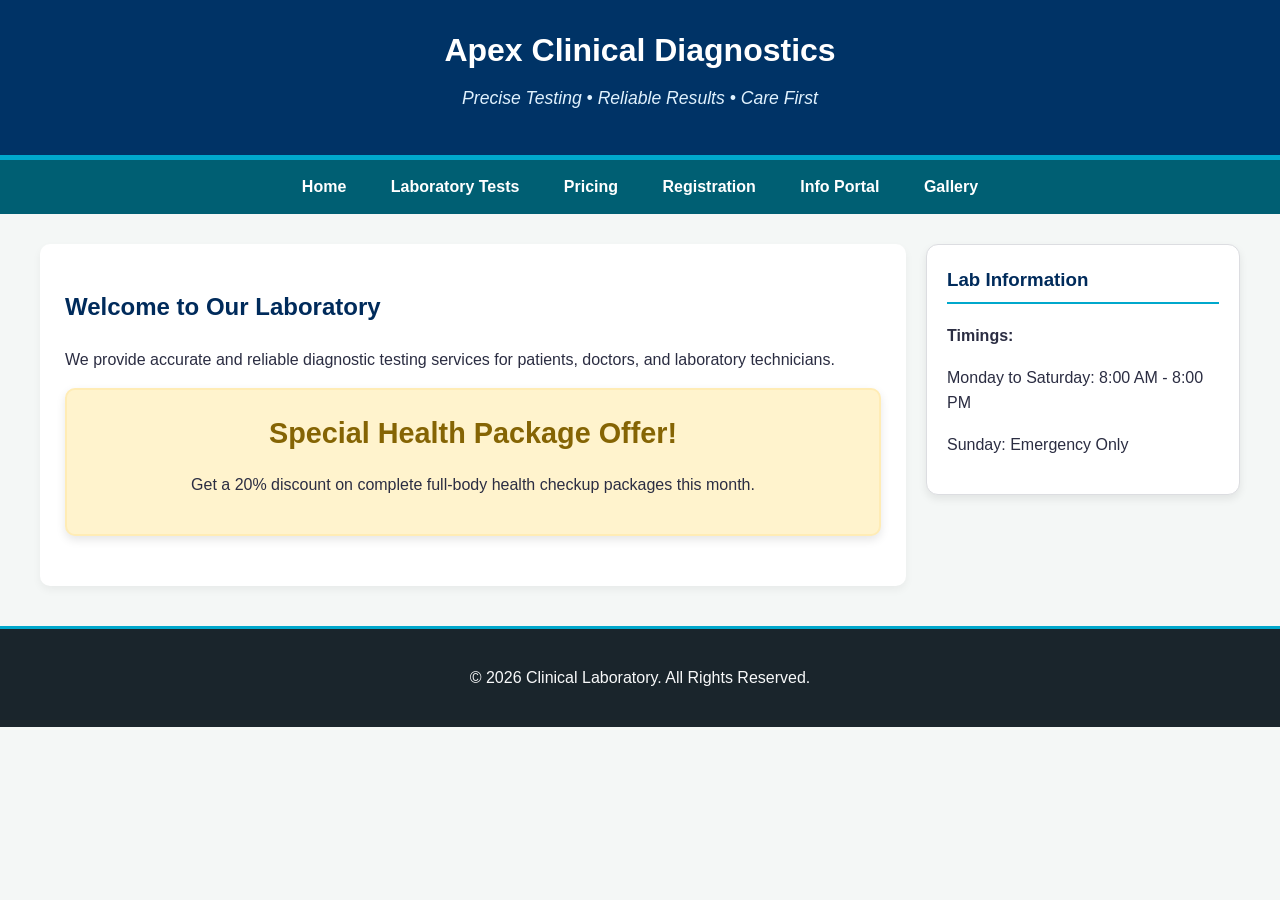
<file: index.html>
<!DOCTYPE html>
<html lang="en">
<head>
    <meta charset="UTF-8">
    <meta name="viewport" content="width=device-width, initial-scale=1.0">
    <title>Clinical Laboratory Management System</title>
    
    <!-- External Layout and Theme Stylesheets (Tasks 3, 9 & 10) -->
    <link rel="stylesheet" href="layout.css">
    <link rel="stylesheet" href="style.css">

    <!-- Consolidated Internal Stylesheet -->
    <style>
        body {
            font-family: 'Segoe UI', Tahoma, Geneva, Verdana, sans-serif;
            line-height: 1.6;
            margin: 0;
            padding: 0;
            background-color: #f4f7f6;
        }

        /* Task 2: Navigation Bar Styling */
        nav ul {
            list-style-type: none;
            margin: 0;
            padding: 0;
            background-color: #005f73;
            text-align: center;
        }

        nav li {
            display: inline-block;
        }

        nav li a {
            display: inline-block;
            color: #ffffff;
            padding: 14px 20px;
            text-decoration: none;
            font-weight: bold;
            font-family: Arial, sans-serif;
            transition: background-color 0.3s ease, color 0.3s ease;
        }

        nav li a:hover {
            background-color: #0a9396;
            color: #e9d8a6;
            text-decoration: underline;
        }

        /* Task 9 Layout & Task 4 Sidebar Styling */
        .main-wrapper {
            display: flex;
            max-width: 1200px;
            margin: 30px auto;
            gap: 20px;
            padding: 0 15px;
        }

        .content-area {
            flex: 3;
            background-color: #ffffff;
            padding: 25px;
            border-radius: 10px;
            box-shadow: 0 4px 8px rgba(0, 0, 0, 0.05);
        }

        .sidebar {
            flex: 1;
            min-width: 250px;
            background-color: #ffffff;
            border: 1px solid #dcdde1;
            border-radius: 12px;
            box-shadow: 0 4px 8px rgba(0, 0, 0, 0.08);
            padding: 20px;
            height: fit-content;
        }

        .sidebar h3 {
            margin-top: 0;
            border-bottom: 2px solid #00a8cc;
            padding-bottom: 8px;
            color: #002b5b;
        }

        footer {
            background-color: #1a252c;
            color: #f8f9fa;
            text-align: center;
            padding: 20px 10px;
            margin-top: 40px;
            border-top: 3px solid #00a8cc;
        }

        @media (max-width: 768px) {
            .main-wrapper {
                flex-direction: column;
            }
        }
    </style>
</head>
<body>

    <!-- Task 1: Inline CSS Header -->
    <header style="background-color: #003366; color: #ffffff; padding: 25px; border-bottom: 5px solid #00a8cc; text-align: center;">
        <h1 style="color: #ffffff; margin: 0; font-family: Arial, sans-serif;">Apex Clinical Diagnostics</h1>
        <p style="color: #e0f2fe; font-style: italic; margin-top: 8px; font-size: 1.1rem; text-align: center;">Precise Testing • Reliable Results • Care First</p>
    </header>

    <!-- Task 2: Formatted Navigation List -->
    <nav>
        <ul>
            <li><a href="index.html">Home</a></li>
            <li><a href="laboratory-tests.html">Laboratory Tests</a></li>
            <li><a href="test-price-table.html">Pricing</a></li>
            <li><a href="patient-registration.html">Registration</a></li>
            <li><a href="health-information.html">Info Portal</a></li>
            <li><a href="gallery.html">Gallery</a></li>
        </ul>
    </nav>

    <!-- Task 9: Flexbox Structural Layout -->
    <div class="main-wrapper">
        <article class="content-area">
            <h2>Welcome to Our Laboratory</h2>
            <p>We provide accurate and reliable diagnostic testing services for patients, doctors, and laboratory technicians.</p>
            
            <!-- Task 10 Highlight Box -->
            <div class="offer-box">
                <h2>Special Health Package Offer!</h2>
                <p>Get a 20% discount on complete full-body health checkup packages this month.</p>
            </div>
        </article>

        <!-- Task 4: Styled Sidebar Card -->
        <aside class="sidebar">
            <h3>Lab Information</h3>
            <p><strong>Timings:</strong></p>
            <p>Monday to Saturday: 8:00 AM - 8:00 PM</p>
            <p>Sunday: Emergency Only</p>
        </aside>
    </div>

    <footer>
        <p>&copy; 2026 Clinical Laboratory. All Rights Reserved.</p>
    </footer>

</body>
</html>
</file>
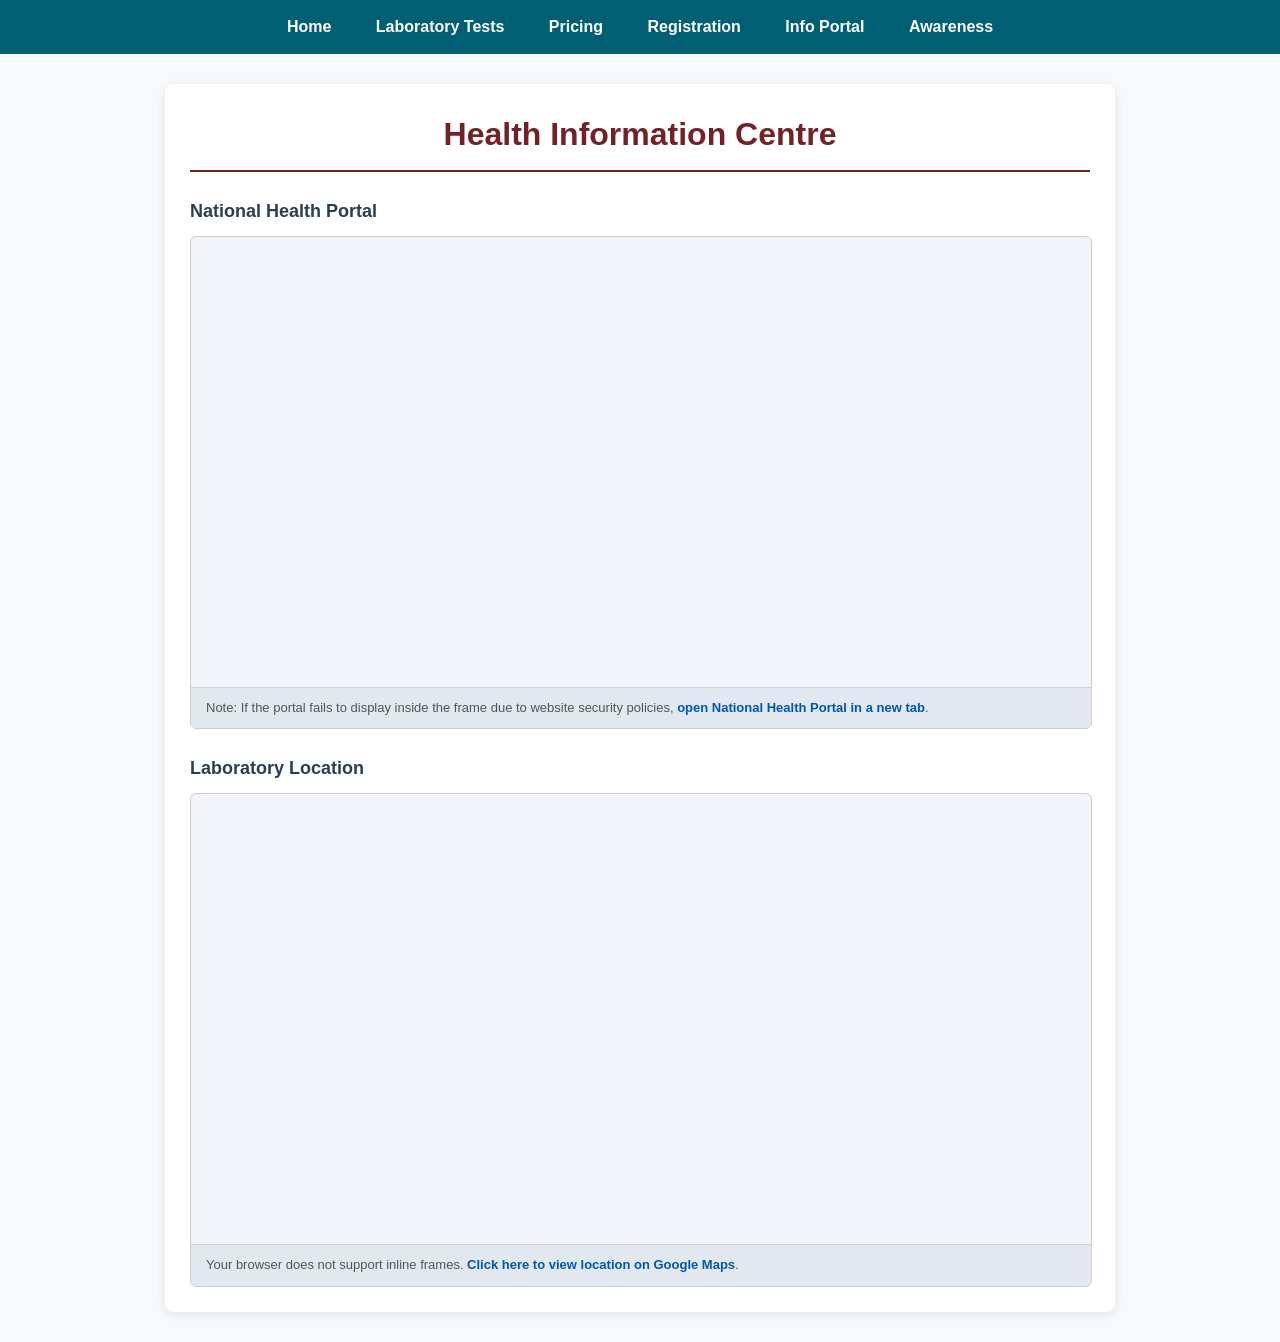
<file: health-information.html>
<!DOCTYPE html>
<html lang="en">
<head>
    <meta charset="UTF-8">
    <meta name="viewport" content="width=device-width, initial-scale=1.0">
    <title>Task 8: Health Information Centre</title>
    
    <!-- External Theme File (Task 3) -->
    <link rel="stylesheet" href="style.css">

    <!-- Consolidated Internal Stylesheet -->
    <style>
        body {
            font-family: Arial, sans-serif;
            background-color: #f8f9fa;
            margin: 0;
            padding: 0;
            color: #333;
        }

        /* Task 2: Navigation Bar Styling */
        nav ul {
            list-style-type: none;
            margin: 0;
            padding: 0;
            background-color: #005f73;
            text-align: center;
        }

        nav li {
            display: inline-block;
        }

        nav li a {
            display: inline-block;
            color: #ffffff;
            padding: 14px 20px;
            text-decoration: none;
            font-weight: bold;
            font-family: Arial, sans-serif;
            transition: background-color 0.3s ease, color 0.3s ease;
        }

        nav li a:hover {
            background-color: #0a9396;
            color: #e9d8a6;
            text-decoration: underline;
        }

        /* Page Layout & Frames */
        .container {
            max-width: 900px;
            margin: 30px auto;
            background-color: #ffffff;
            padding: 25px;
            border-radius: 8px;
            box-shadow: 0 2px 10px rgba(0, 0, 0, 0.1);
        }

        h1 {
            color: #722227;
            text-align: center;
            margin-top: 0;
            margin-bottom: 25px;
            border-bottom: 2px solid #722227;
            padding-bottom: 10px;
        }

        .section-title {
            font-size: 18px;
            color: #2c3e50;
            margin-top: 25px;
            margin-bottom: 10px;
        }

        .iframe-container {
            width: 100%;
            border-radius: 6px;
            overflow: hidden;
            border: 1px solid #cccccc;
            background-color: #f1f5f9;
        }

        iframe {
            width: 100%;
            height: 450px;
            border: none;
            display: block;
        }

        .fallback-note {
            padding: 10px 15px;
            font-size: 13px;
            color: #555555;
            background-color: #e2e8f0;
            border-top: 1px solid #cbd5e1;
        }

        .fallback-note a {
            color: #0056b3;
            text-decoration: none;
            font-weight: bold;
        }

        .fallback-note a:hover {
            text-decoration: underline;
        }
    </style>
</head>
<body>

    <!-- Task 2: Navigation Links Structure -->
    <nav>
        <ul>
            <li><a href="index.html">Home</a></li>
            <li><a href="laboratory-tests.html">Laboratory Tests</a></li>
            <li><a href="test-price-table.html">Pricing</a></li>
            <li><a href="patient-registration.html">Registration</a></li>
            <li><a href="health-information.html">Info Portal</a></li>
            <li><a href="media.html">Awareness</a></li>
        </ul>
    </nav>

    <div class="container">
        <!-- Main Section Header -->
        <h1>Health Information Centre</h1>

        <h2 class="section-title">National Health Portal</h2>
        <div class="iframe-container">
            <iframe src="https://en.wikipedia.org/wiki/Health" title="Health Information Page" loading="lazy"></iframe>
            <div class="fallback-note">
                Note: If the portal fails to display inside the frame due to website security policies, <a href="https://www.nhp.gov.in" target="_blank" rel="noopener noreferrer">open National Health Portal in a new tab</a>.
            </div>
        </div>

        <h2 class="section-title">Laboratory Location</h2>
        <div class="iframe-container">
            <iframe 
                src="https://www.google.com/maps/embed?pb=!1m18!1m12!1m3!1d3770.7937409247657!2d72.89736447596009!3d19.07282895207212!2m3!1f0!0!0!3f0!3m2!1i1024!2i768!4f13.1!3m3!1m2!1s0x3be7c627a20bcaa9%3A0xb2fd3bc0941091e3!2sK.%20J.%20Somaiya%20College%20of%20Engineering!5e0!3m2!1sen!2sin!4v1710000000000!5m2!1sen!2sin" 
                title="Google Maps Location of Laboratory" 
                allowfullscreen="" 
                loading="lazy" 
                referrerpolicy="no-referrer-when-downgrade">
            </iframe>
            <div class="fallback-note">
                Your browser does not support inline frames. <a href="https://maps.google.com" target="_blank">Click here to view location on Google Maps</a>.
            </div>
        </div>
    </div>

</body>
</html>
</file>
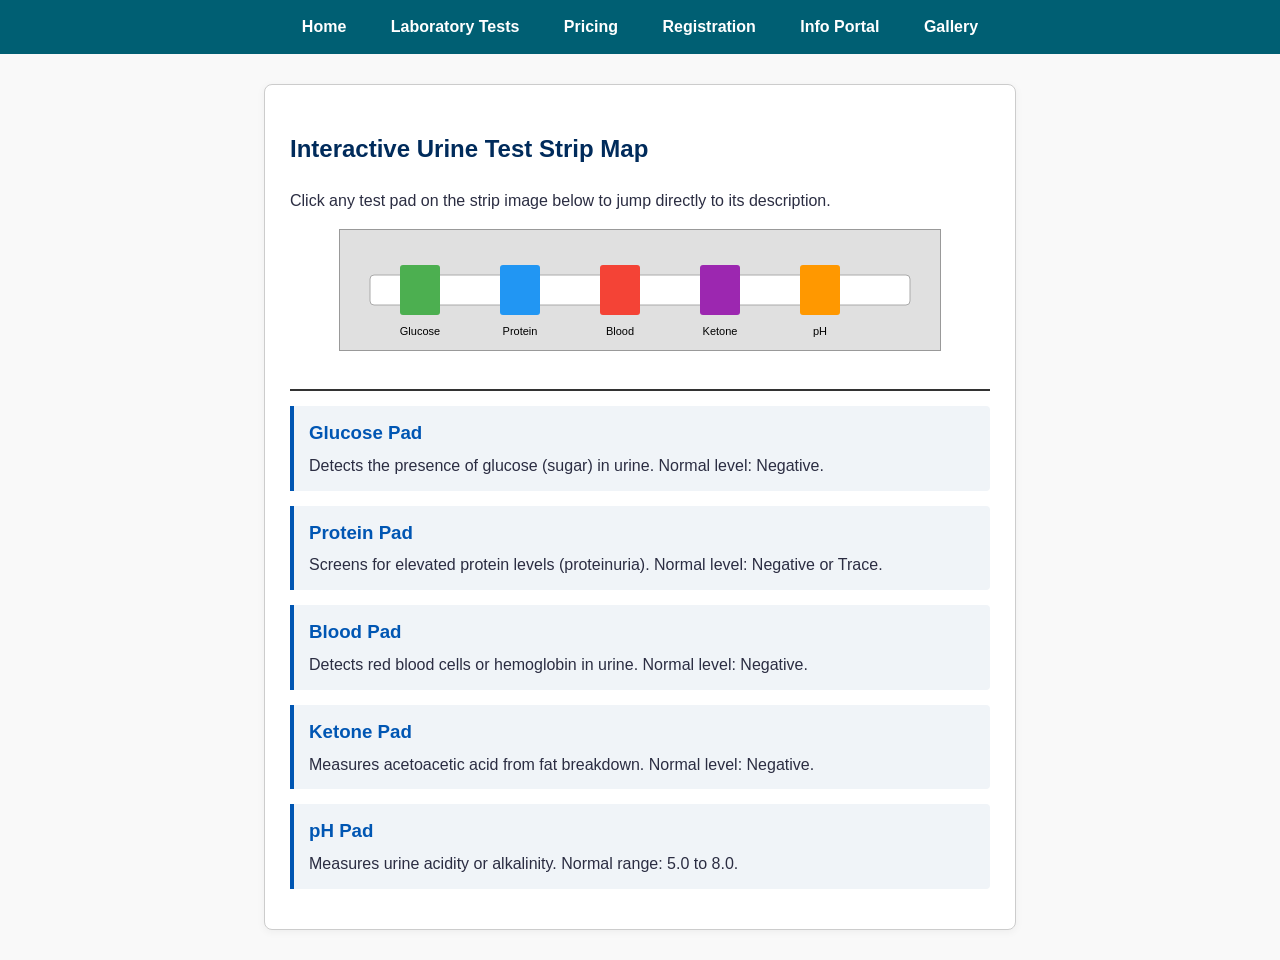
<file: lab-map.html>
<!DOCTYPE html>
<html lang="en">
<head>
    <meta charset="UTF-8">
    <meta name="viewport" content="width=device-width, initial-scale=1.0">
    <title>Task 5: Interactive Image Map</title>
    
    <!-- External Theme Stylesheet (Task 3) -->
    <link rel="stylesheet" href="style.css">

    <!-- Consolidated Internal Stylesheet -->
    <style>
        body {
            font-family: Arial, sans-serif;
            margin: 0;
            padding: 0;
            background-color: #f9f9f9;
        }

        /* Task 2: Navigation Bar Styling */
        nav ul {
            list-style-type: none;
            margin: 0;
            padding: 0;
            background-color: #005f73;
            text-align: center;
        }

        nav li {
            display: inline-block;
        }

        nav li a {
            display: inline-block;
            color: #ffffff;
            padding: 14px 20px;
            text-decoration: none;
            font-weight: bold;
            font-family: Arial, sans-serif;
            transition: background-color 0.3s ease, color 0.3s ease;
        }

        nav li a:hover {
            background-color: #0a9396;
            color: #e9d8a6;
            text-decoration: underline;
        }

        /* Container and Content Styling */
        .container {
            max-width: 700px;
            margin: 30px auto;
            background: #ffffff;
            padding: 25px;
            border: 1px solid #ccc;
            border-radius: 8px;
            box-shadow: 0 2px 8px rgba(0,0,0,0.05);
        }

        .map-wrapper {
            text-align: center;
            margin-bottom: 20px;
        }

        img {
            border: 1px solid #999;
            max-width: 100%;
            height: auto;
        }

        .info-section {
            margin-top: 30px;
            border-top: 2px solid #333;
            padding-top: 15px;
        }

        .info-card {
            background: #f0f4f8;
            border-left: 4px solid #0056b3;
            padding: 12px 15px;
            margin-bottom: 15px;
            border-radius: 0 4px 4px 0;
        }

        .info-card h3 {
            margin: 0 0 5px 0;
            color: #0056b3;
        }

        .info-card p {
            margin: 0;
        }
    </style>
</head>
<body>

    <!-- Task 2 Navigation Links Structure -->
    <nav>
        <ul>
            <li><a href="index.html">Home</a></li>
            <li><a href="laboratory-tests.html">Laboratory Tests</a></li>
            <li><a href="test-price-table.html">Pricing</a></li>
            <li><a href="patient-registration.html">Registration</a></li>
            <li><a href="health-information.html">Info Portal</a></li>
            <li><a href="gallery.html">Gallery</a></li>
        </ul>
    </nav>

    <div class="container">
        <h2>Interactive Urine Test Strip Map</h2>
        <p>Click any test pad on the strip image below to jump directly to its description.</p>

        <div class="map-wrapper">
            <img src="data:image/svg+xml;utf8,<svg xmlns='http://www.w3.org/2000/svg' width='600' height='120' viewBox='0 0 600 120'><rect width='600' height='120' fill='%23e0e0e0'/><rect x='30' y='45' width='540' height='30' rx='4' fill='%23ffffff' stroke='%23aaaaaa'/><rect x='60' y='35' width='40' height='50' rx='3' fill='%234caf50'/><text x='80' y='105' font-family='Arial' font-size='11' text-anchor='middle'>Glucose</text><rect x='160' y='35' width='40' height='50' rx='3' fill='%232196f3'/><text x='180' y='105' font-family='Arial' font-size='11' text-anchor='middle'>Protein</text><rect x='260' y='35' width='40' height='50' rx='3' fill='%23f44336'/><text x='280' y='105' font-family='Arial' font-size='11' text-anchor='middle'>Blood</text><rect x='360' y='35' width='40' height='50' rx='3' fill='%239c27b0'/><text x='380' y='105' font-family='Arial' font-size='11' text-anchor='middle'>Ketone</text><rect x='460' y='35' width='40' height='50' rx='3' fill='%23ff9800'/><text x='480' y='105' font-family='Arial' font-size='11' text-anchor='middle'>pH</text></svg>" 
                 alt="Urine Test Strip" 
                 usemap="#test-strip-map" 
                 width="600" 
                 height="120">
        </div>

        <map name="test-strip-map">
            <area shape="rect" coords="60,35,100,85" href="#glucose" alt="Glucose Pad" title="Glucose Pad">
            <area shape="rect" coords="160,35,200,85" href="#protein" alt="Protein Pad" title="Protein Pad">
            <area shape="rect" coords="260,35,300,85" href="#blood" alt="Blood Pad" title="Blood Pad">
            <area shape="rect" coords="360,35,400,85" href="#ketone" alt="Ketone Pad" title="Ketone Pad">
            <area shape="rect" coords="460,35,500,85" href="#ph" alt="pH Pad" title="pH Pad">
        </map>

        <div class="info-section">
            <div class="info-card" id="glucose">
                <h3>Glucose Pad</h3>
                <p>Detects the presence of glucose (sugar) in urine. Normal level: Negative.</p>
            </div>

            <div class="info-card" id="protein">
                <h3>Protein Pad</h3>
                <p>Screens for elevated protein levels (proteinuria). Normal level: Negative or Trace.</p>
            </div>

            <div class="info-card" id="blood">
                <h3>Blood Pad</h3>
                <p>Detects red blood cells or hemoglobin in urine. Normal level: Negative.</p>
            </div>

            <div class="info-card" id="ketone">
                <h3>Ketone Pad</h3>
                <p>Measures acetoacetic acid from fat breakdown. Normal level: Negative.</p>
            </div>

            <div class="info-card" id="ph">
                <h3>pH Pad</h3>
                <p>Measures urine acidity or alkalinity. Normal range: 5.0 to 8.0.</p>
            </div>
        </div>
    </div>

</body>
</html>
</file>
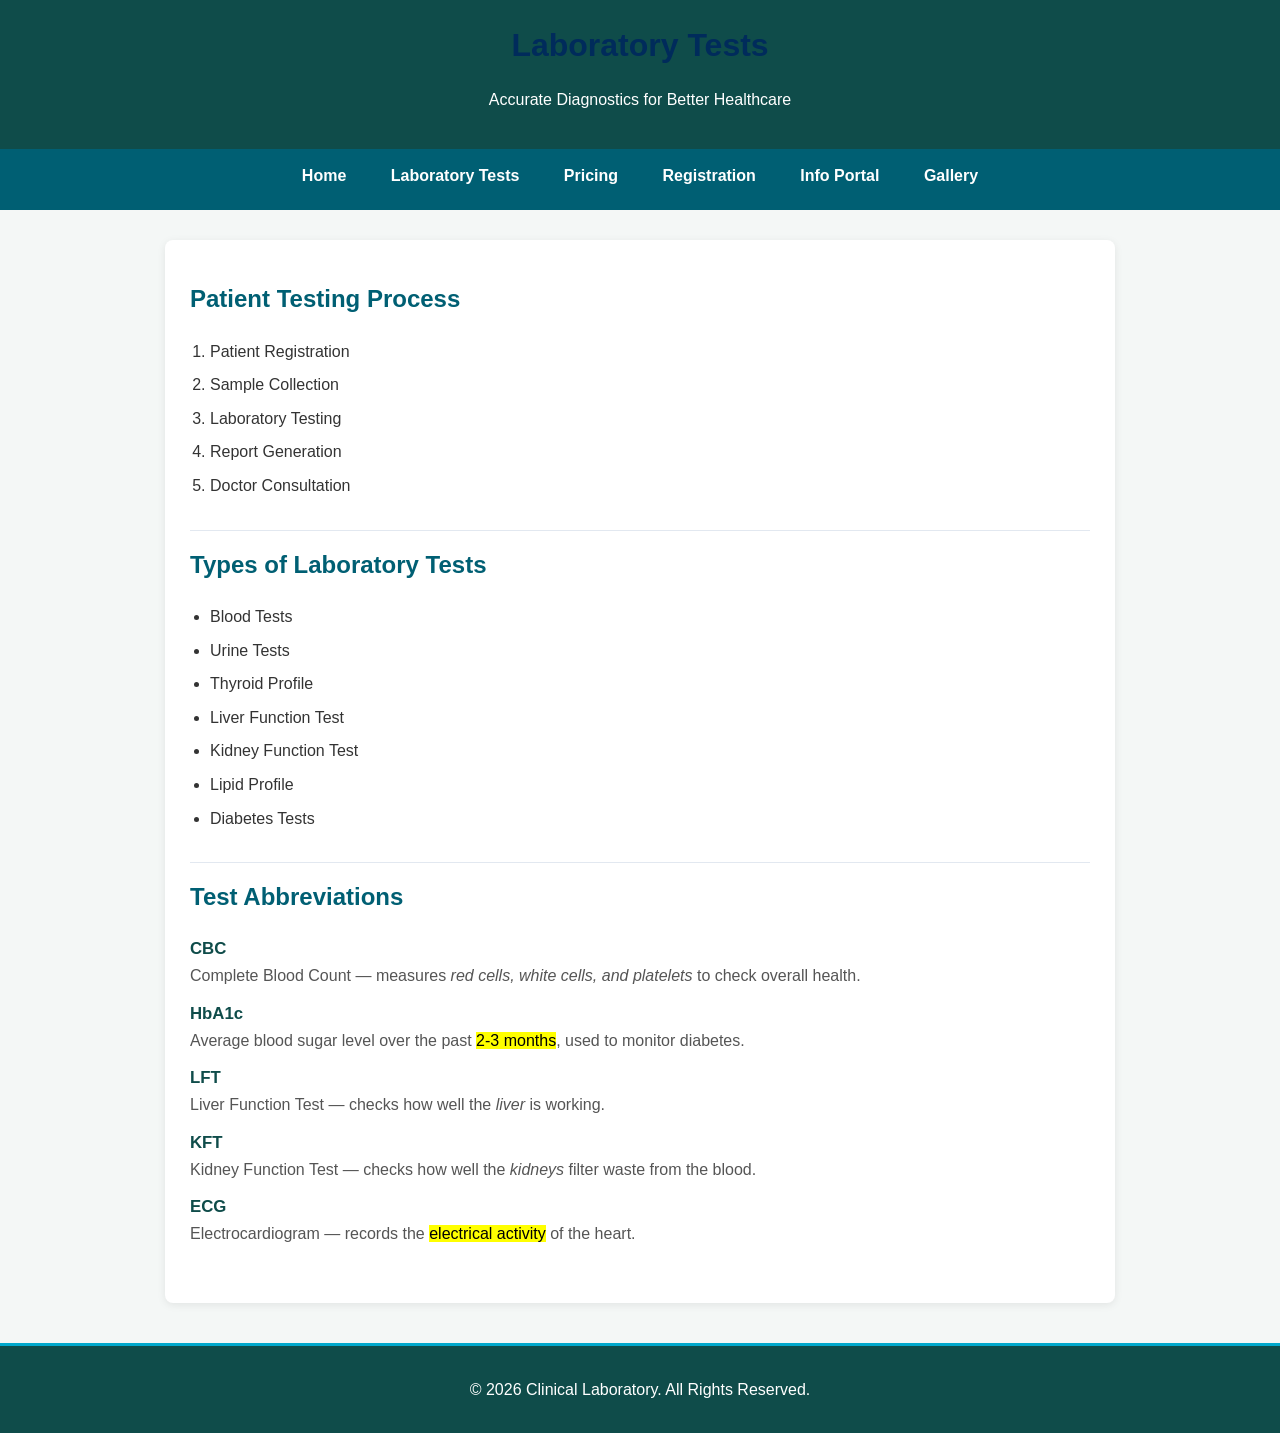
<file: laboratory-tests.html>
<!DOCTYPE html>
<html lang="en">
<head>
    <meta charset="UTF-8">
    <meta name="viewport" content="width=device-width, initial-scale=1.0">
    <title>Laboratory Tests</title>
    
    <!-- External Stylesheets (Tasks 3 & 4) -->
    <link rel="stylesheet" href="card.css">
    <link rel="stylesheet" href="style.css">

    <!-- Consolidated Internal Stylesheet -->
    <style>
        body {
            font-family: Arial, sans-serif;
            line-height: 1.6;
            margin: 0;
            padding: 0;
            background-color: #f4f7f6;
            color: #333333;
        }

        header {
            background-color: #0f4c4a;
            color: white;
            padding: 20px;
            text-align: center;
        }

        header h1 {
            margin: 0;
        }

        /* Task 2: Navigation Bar Styling */
        nav ul {
            list-style-type: none;
            margin: 0;
            padding: 0;
            background-color: #005f73;
            text-align: center;
        }

        nav li {
            display: inline-block;
        }

        nav li a {
            display: inline-block;
            color: #ffffff;
            padding: 14px 20px;
            text-decoration: none;
            font-weight: bold;
            font-family: Arial, sans-serif;
            transition: background-color 0.3s ease, color 0.3s ease;
        }

        nav li a:hover {
            background-color: #0a9396;
            color: #e9d8a6;
            text-decoration: underline;
        }

        .container {
            max-width: 900px;
            margin: 30px auto;
            background-color: #ffffff;
            padding: 25px;
            border-radius: 8px;
            box-shadow: 0 2px 8px rgba(0,0,0,0.08);
        }

        section {
            padding: 15px 0;
            border-bottom: 1px solid #e2e8f0;
        }

        section:last-of-type {
            border-bottom: none;
        }

        h2 {
            color: #005f73;
            margin-top: 0;
        }

        ol, ul {
            padding-left: 20px;
        }

        li {
            margin-bottom: 8px;
        }

        dt {
            font-weight: bold;
            color: #0f4c4a;
            margin-top: 12px;
            font-size: 1.05rem;
        }

        dd {
            margin-left: 0;
            margin-bottom: 12px;
            color: #555555;
        }

        footer {
            background-color: #0f4c4a;
            color: white;
            text-align: center;
            padding: 15px;
            margin-top: 40px;
        }
    </style>
</head>
<body>

<header>
    <h1>Laboratory Tests</h1>
    <p>Accurate Diagnostics for Better Healthcare</p>
</header>

<!-- Task 2: Navigation Links Structure -->
<nav>
    <ul>
        <li><a href="index.html">Home</a></li>
        <li><a href="laboratory-tests.html">Laboratory Tests</a></li>
        <li><a href="test-price-table.html">Pricing</a></li>
        <li><a href="patient-registration.html">Registration</a></li>
        <li><a href="health-information.html">Info Portal</a></li>
        <li><a href="gallery.html">Gallery</a></li>
    </ul>
</nav>

<div class="container">
    <section>
        <h2>Patient Testing Process</h2>
        <ol>
            <li>Patient Registration</li>
            <li>Sample Collection</li>
            <li>Laboratory Testing</li>
            <li>Report Generation</li>
            <li>Doctor Consultation</li>
        </ol>
    </section>

    <section>
        <h2>Types of Laboratory Tests</h2>
        <ul>
            <li>Blood Tests</li>
            <li>Urine Tests</li>
            <li>Thyroid Profile</li>
            <li>Liver Function Test</li>
            <li>Kidney Function Test</li>
            <li>Lipid Profile</li>
            <li>Diabetes Tests</li>
        </ul>
    </section>

    <section>
        <h2>Test Abbreviations</h2>
        <dl>
            <dt>CBC</dt>
            <dd>Complete Blood Count &mdash; measures <i>red cells, white cells, and platelets</i> to check overall health.</dd>

            <dt>HbA1c</dt>
            <dd>Average blood sugar level over the past <mark>2-3 months</mark>, used to monitor diabetes.</dd>

            <dt>LFT</dt>
            <dd>Liver Function Test &mdash; checks how well the <i>liver</i> is working.</dd>

            <dt>KFT</dt>
            <dd>Kidney Function Test &mdash; checks how well the <i>kidneys</i> filter waste from the blood.</dd>

            <dt>ECG</dt>
            <dd>Electrocardiogram &mdash; records the <mark>electrical activity</mark> of the heart.</dd>
        </dl>
    </section>
</div>

<footer>
    <p>&copy; 2026 Clinical Laboratory. All Rights Reserved.</p>
</footer>

</body>
</html>
</file>
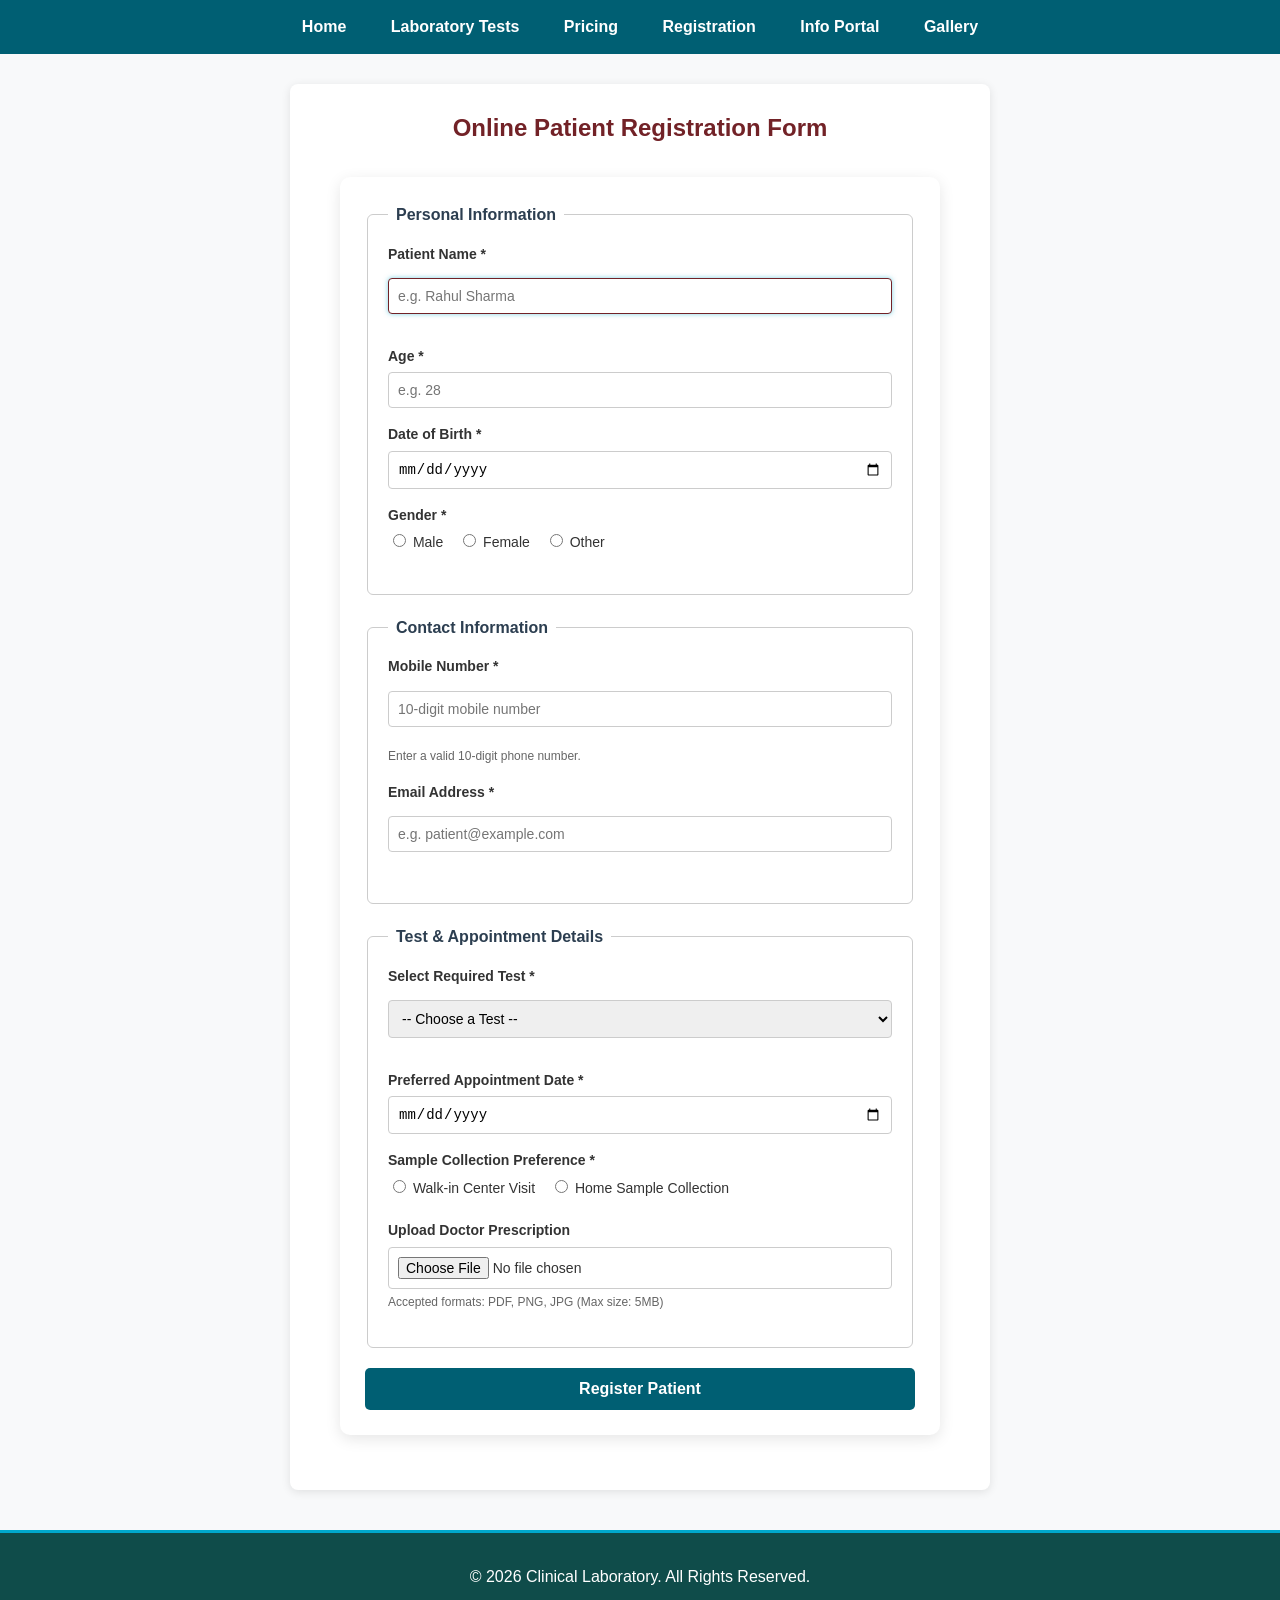
<file: patient-registration.html>
<!DOCTYPE html>
<html lang="en">
<head>
    <meta charset="UTF-8">
    <meta name="viewport" content="width=device-width, initial-scale=1.0">
    <title>Task 7: Online Patient Registration Form</title>
    
    <!-- External Theme Stylesheets -->
    <link rel="stylesheet" href="form.css">
    <link rel="stylesheet" href="style.css">

    <!-- Consolidated Internal Stylesheet -->
    <style>
        body {
            font-family: Arial, sans-serif;
            background-color: #f8f9fa;
            margin: 0;
            padding: 0;
            color: #333;
        }

        /* Task 2: Navigation Bar Styling */
        nav ul {
            list-style-type: none;
            margin: 0;
            padding: 0;
            background-color: #005f73;
            text-align: center;
        }

        nav li {
            display: inline-block;
        }

        nav li a {
            display: inline-block;
            color: #ffffff;
            padding: 14px 20px;
            text-decoration: none;
            font-weight: bold;
            font-family: Arial, sans-serif;
            transition: background-color 0.3s ease, color 0.3s ease;
        }

        nav li a:hover {
            background-color: #0a9396;
            color: #e9d8a6;
            text-decoration: underline;
        }

        /* Form Container & Element Styling */
        .form-container {
            max-width: 650px;
            margin: 30px auto;
            background-color: #ffffff;
            padding: 25px;
            border-radius: 8px;
            box-shadow: 0 2px 10px rgba(0, 0, 0, 0.1);
        }

        h2 {
            text-align: center;
            color: #722227;
            margin-top: 0;
            margin-bottom: 20px;
        }

        fieldset {
            border: 1px solid #cccccc;
            border-radius: 6px;
            padding: 15px 20px 20px 20px;
            margin-bottom: 20px;
        }

        legend {
            font-weight: bold;
            color: #2c3e50;
            padding: 0 8px;
        }

        .form-group {
            margin-bottom: 15px;
        }

        label {
            display: block;
            font-weight: bold;
            margin-bottom: 5px;
            font-size: 14px;
        }

        input[type="text"],
        input[type="number"],
        input[type="tel"],
        input[type="email"],
        input[type="date"],
        select,
        input[type="file"] {
            width: 100%;
            padding: 9px;
            border: 1px solid #cccccc;
            border-radius: 4px;
            box-sizing: border-box;
            font-size: 14px;
        }

        input:focus, select:focus {
            border-color: #722227;
            outline: none;
        }

        .radio-group, .checkbox-group {
            display: flex;
            gap: 15px;
            margin-top: 5px;
        }

        .radio-group label, .checkbox-group label {
            font-weight: normal;
            cursor: pointer;
        }

        .hint {
            font-size: 12px;
            color: #666666;
            margin-top: 4px;
            display: block;
        }

        .btn-submit {
            background-color: #722227;
            color: #ffffff;
            border: none;
            padding: 12px 20px;
            font-size: 16px;
            font-weight: bold;
            border-radius: 4px;
            cursor: pointer;
            width: 100%;
            transition: background-color 0.3s ease;
        }

        .btn-submit:hover {
            background-color: #581a1e;
        }

        footer {
            background-color: #0f4c4a;
            color: white;
            text-align: center;
            padding: 15px;
            margin-top: 40px;
        }
    </style>
</head>
<body>

    <!-- Navigation Bar -->
    <nav>
        <ul>
            <li><a href="index.html">Home</a></li>
            <li><a href="laboratory-tests.html">Laboratory Tests</a></li>
            <li><a href="test-price-table.html">Pricing</a></li>
            <li><a href="patient-registration.html">Registration</a></li>
            <li><a href="health-information.html">Info Portal</a></li>
            <li><a href="gallery.html">Gallery</a></li>
        </ul>
    </nav>

    <div class="form-container">
        <h2>Online Patient Registration Form</h2>

        <form action="#" method="post" enctype="multipart/form-data">

            <fieldset>
                <legend>Personal Information</legend>

                <div class="form-group">
                    <label for="patientName">Patient Name *</label>
                    <input type="text" id="patientName" name="patientName" placeholder="e.g. Rahul Sharma" required autofocus>
                </div>

                <div class="form-group">
                    <label for="age">Age *</label>
                    <input type="number" id="age" name="age" min="1" max="120" placeholder="e.g. 28" required>
                </div>

                <div class="form-group">
                    <label for="dob">Date of Birth *</label>
                    <input type="date" id="dob" name="dob" required>
                </div>

                <div class="form-group">
                    <label>Gender *</label>
                    <div class="radio-group">
                        <label><input type="radio" name="gender" value="male" required> Male</label>
                        <label><input type="radio" name="gender" value="female"> Female</label>
                        <label><input type="radio" name="gender" value="other"> Other</label>
                    </div>
                </div>
            </fieldset>

            <fieldset>
                <legend>Contact Information</legend>

                <div class="form-group">
                    <label for="mobile">Mobile Number *</label>
                    <input type="tel" id="mobile" name="mobile" placeholder="10-digit mobile number" pattern="[0-9]{10}" required>
                    <span class="hint">Enter a valid 10-digit phone number.</span>
                </div>

                <div class="form-group">
                    <label for="email">Email Address *</label>
                    <input type="email" id="email" name="email" placeholder="e.g. patient@example.com" required>
                </div>
            </fieldset>

            <fieldset>
                <legend>Test & Appointment Details</legend>

                <div class="form-group">
                    <label for="testSelection">Select Required Test *</label>
                    <select id="testSelection" name="testSelection" required>
                        <option value="">-- Choose a Test --</option>
                        <option value="CBC">Complete Blood Count (CBC)</option>
                        <option value="ESR">Erythrocyte Sedimentation Rate (ESR)</option>
                        <option value="FBS">Fasting Blood Sugar (FBS)</option>
                        <option value="Lipid">Lipid Profile Test</option>
                        <option value="UrineRoutine">Routine Urine Analysis</option>
                        <option value="UrineCulture">Urine Culture & Sensitivity</option>
                    </select>
                </div>

                <div class="form-group">
                    <label for="appointmentDate">Preferred Appointment Date *</label>
                    <input type="date" id="appointmentDate" name="appointmentDate" required>
                </div>

                <div class="form-group">
                    <label>Sample Collection Preference *</label>
                    <div class="radio-group">
                        <label><input type="radio" name="collectionPref" value="center" required> Walk-in Center Visit</label>
                        <label><input type="radio" name="collectionPref" value="home"> Home Sample Collection</label>
                    </div>
                </div>

                <div class="form-group">
                    <label for="prescription">Upload Doctor Prescription</label>
                    <input type="file" id="prescription" name="prescription" accept=".pdf, .png, .jpg, .jpeg">
                    <span class="hint">Accepted formats: PDF, PNG, JPG (Max size: 5MB)</span>
                </div>
            </fieldset>

            <button type="submit" class="btn-submit">Register Patient</button>

        </form>
    </div>

    <footer>
        <p>&copy; 2026 Clinical Laboratory. All Rights Reserved.</p>
    </footer>

</body>
</html>
</file>
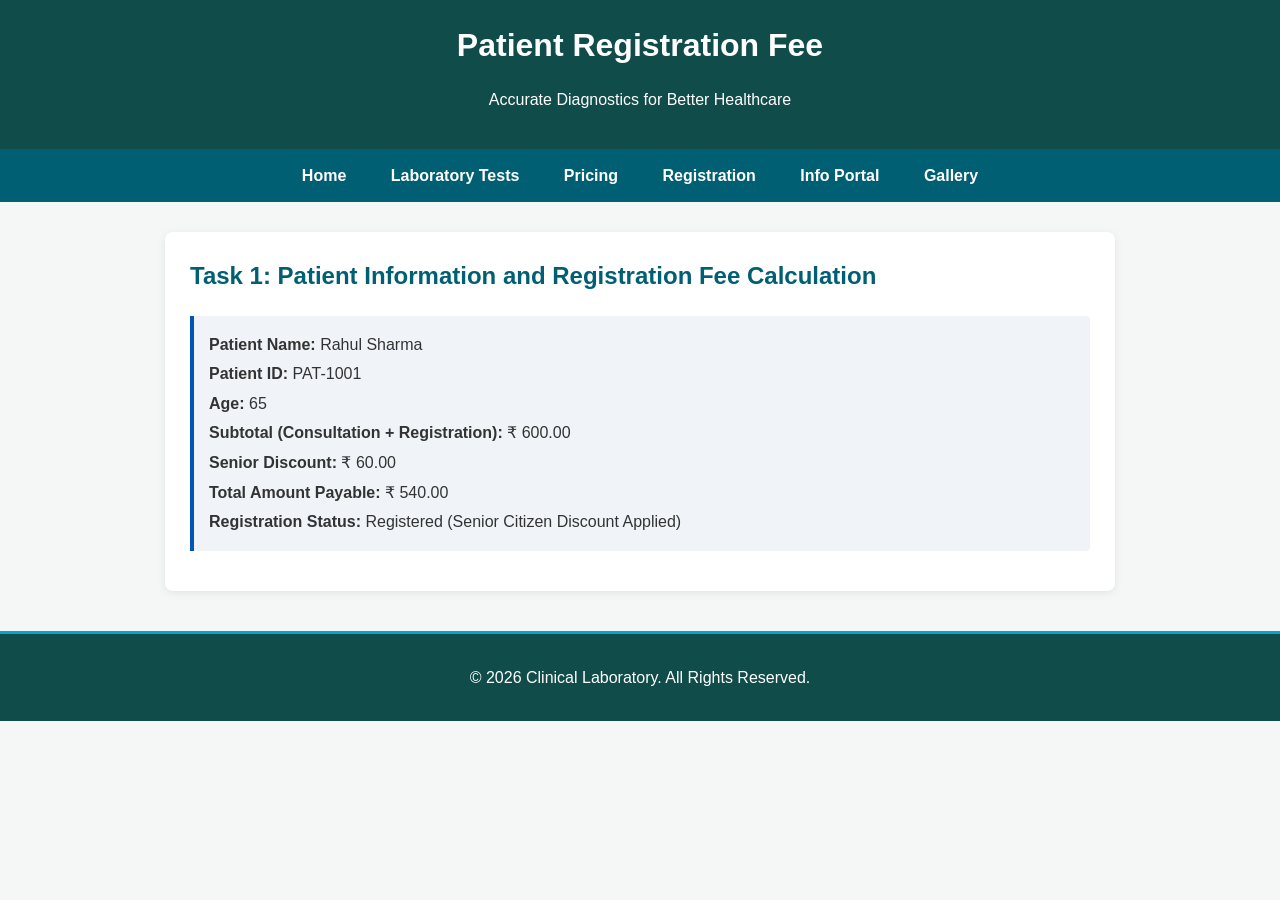
<file: task5.1-registration-fee.html>
<!DOCTYPE html>
<html lang="en">
<head>
    <meta charset="UTF-8">
    <meta name="viewport" content="width=device-width, initial-scale=1.0">
    <title>Task 1: Registration Fee Calculation</title>

    <!-- External Stylesheets (keep this file in the same folder as the project CSS) -->

    <link rel="stylesheet" href="style.css">

    <!-- Consolidated Internal Stylesheet -->
    <style>
        body {
            font-family: Arial, sans-serif;
            line-height: 1.6;
            margin: 0;
            padding: 0;
            background-color: #f4f7f6;
            color: #333333;
        }

        header {
            background-color: #0f4c4a;
            color: white;
            padding: 20px;
            text-align: center;
        }

        header h1 { margin: 0; color: #ffffff; }

        /* Navigation Bar Styling */
        nav ul {
            list-style-type: none;
            margin: 0;
            padding: 0;
            background-color: #005f73;
            text-align: center;
        }

        nav li { display: inline-block; }

        nav li a {
            display: inline-block;
            color: #ffffff;
            padding: 14px 20px;
            text-decoration: none;
            font-weight: bold;
            font-family: Arial, sans-serif;
            transition: background-color 0.3s ease, color 0.3s ease;
        }

        nav li a:hover {
            background-color: #0a9396;
            color: #e9d8a6;
            text-decoration: underline;
        }

        .container {
            max-width: 900px;
            margin: 30px auto;
            background-color: #ffffff;
            padding: 25px;
            border-radius: 8px;
            box-shadow: 0 2px 8px rgba(0,0,0,0.08);
        }

        .container h2 { color: #005f73; margin-top: 0; }

        .info-card {
            background: #f0f4f8;
            border-left: 4px solid #0056b3;
            padding: 12px 15px;
            margin-bottom: 15px;
            border-radius: 0 4px 4px 0;
        }

        .info-card p { margin: 4px 0; }

        pre.output {
            background: #f0f4f8;
            border-left: 4px solid #0056b3;
            border-radius: 0 4px 4px 0;
            padding: 12px 15px;
            font-family: Consolas, monospace;
            font-size: 14px;
            white-space: pre-wrap;
        }

        footer {
            background-color: #0f4c4a;
            color: white;
            text-align: center;
            padding: 15px;
            margin-top: 40px;
        }
    </style>
</head>
<body>

<header>
    <h1>Patient Registration Fee</h1>
    <p>Accurate Diagnostics for Better Healthcare</p>
</header>

<!-- Navigation Links Structure -->
<nav>
    <ul>
        <li><a href="index.html">Home</a></li>
        <li><a href="laboratory-tests.html">Laboratory Tests</a></li>
        <li><a href="test-price-table.html">Pricing</a></li>
        <li><a href="patient-registration.html">Registration</a></li>
        <li><a href="health-information.html">Info Portal</a></li>
        <li><a href="gallery.html">Gallery</a></li>
    </ul>
</nav>

<div class="container">
    <h2>Task 1: Patient Information and Registration Fee Calculation</h2>
    <script>
        // ---------- 1. Variables (different data types) ----------
        var patientName     = "Rahul Sharma";   // string
        var patientId       = "PAT-1001";       // string
        var patientAge      = 65;               // number
        var consultationFee = 500;              // number
        var registrationFee = 100;              // number

        // To accept input from the user instead, use e.g.:
        // var patientName = prompt("Enter patient name:");
        // var patientAge  = Number(prompt("Enter patient age:"));

        // ---------- 2. Operators and expressions ----------
        var subtotal = consultationFee + registrationFee;   // arithmetic
        var discount = 0;
        var isSenior = patientAge >= 60;                     // relational -> boolean
        var registrationStatus = "Registered";

        if (isSenior) {                                      // basic if statement
            discount = subtotal * 0.10;                      // 10% senior-citizen discount
            registrationStatus = "Registered (Senior Citizen Discount Applied)";
        }

        var totalAmount = subtotal - discount;

        // ---------- 3. Message-printing methods ----------
        // console.log() -> browser console (F12)
        console.log("Patient Name: " + patientName);
        console.log("Patient ID: " + patientId);
        console.log("Total Amount: Rs. " + totalAmount);
        console.log("Registration Status: " + registrationStatus);

        // document.write() -> prints on the web page (at this position)
        var report =
            "<div class='info-card'>" +
            "<p><strong>Patient Name:</strong> " + patientName + "</p>" +
            "<p><strong>Patient ID:</strong> " + patientId + "</p>" +
            "<p><strong>Age:</strong> " + patientAge + "</p>" +
            "<p><strong>Subtotal (Consultation + Registration):</strong> &#8377; " + subtotal.toFixed(2) + "</p>" +
            "<p><strong>Senior Discount:</strong> &#8377; " + discount.toFixed(2) + "</p>" +
            "<p><strong>Total Amount Payable:</strong> &#8377; " + totalAmount.toFixed(2) + "</p>" +
            "<p><strong>Registration Status:</strong> " + registrationStatus + "</p>" +
            "</div>";
        document.write(report);

        // alert() -> popup box
        alert("Patient: " + patientName + "\nID: " + patientId +
              "\nTotal Amount: Rs. " + totalAmount.toFixed(2) +
              "\nStatus: " + registrationStatus);
    </script>
</div>

<footer>
    <p>&copy; 2026 Clinical Laboratory. All Rights Reserved.</p>
</footer>

</body>
</html>
</file>
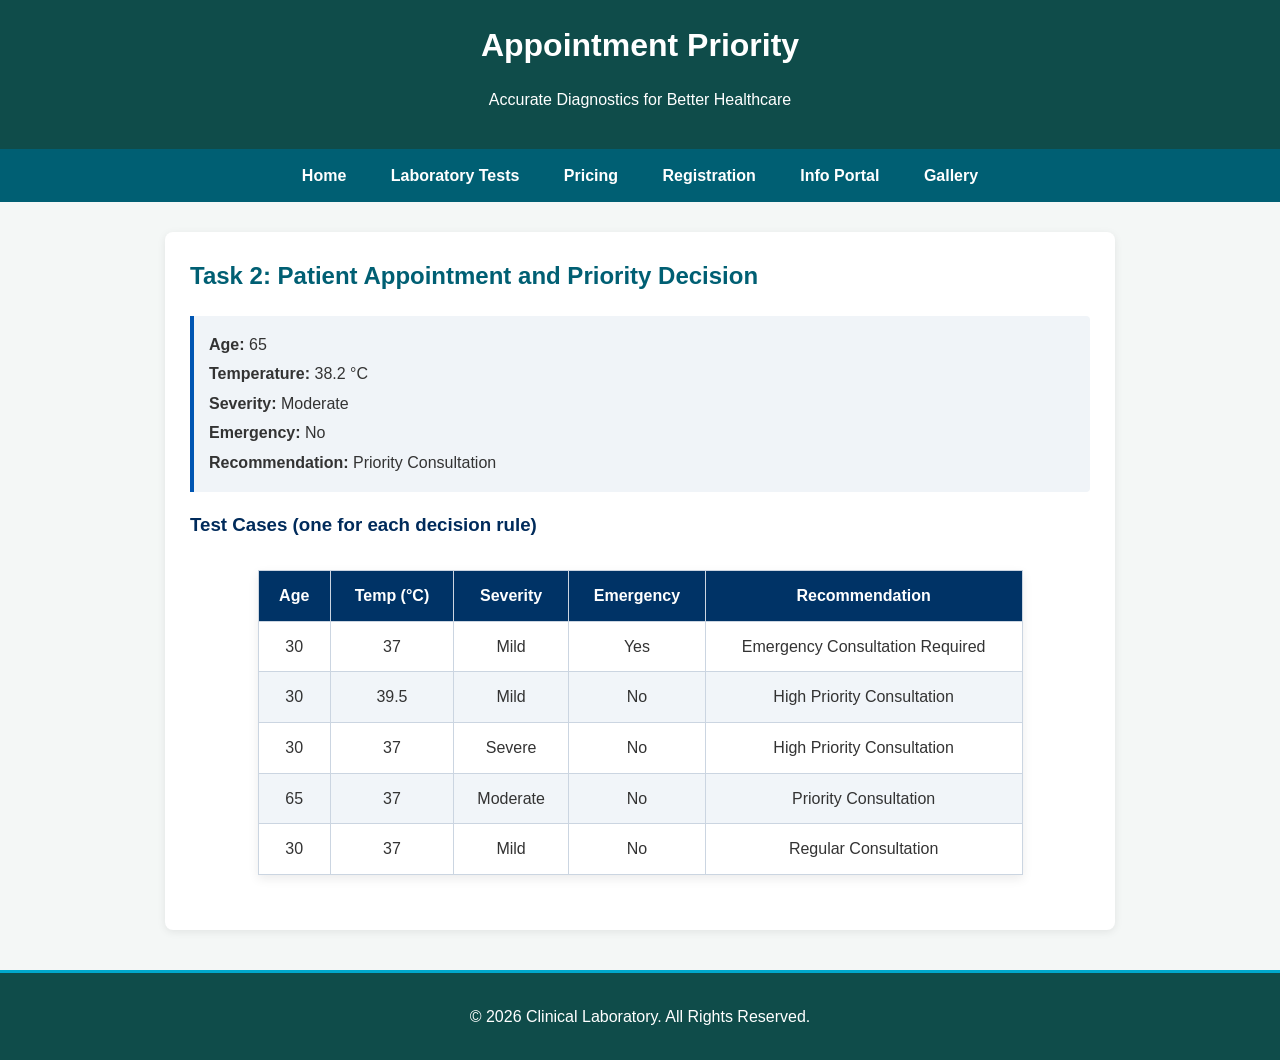
<file: task5.2-appointment-priority.html>
<!DOCTYPE html>
<html lang="en">
<head>
    <meta charset="UTF-8">
    <meta name="viewport" content="width=device-width, initial-scale=1.0">
    <title>Task 2: Appointment Priority</title>

    <!-- External Stylesheets (keep this file in the same folder as the project CSS) -->
    <link rel="stylesheet" href="table.css">
    <link rel="stylesheet" href="style.css">

    <!-- Consolidated Internal Stylesheet -->
    <style>
        body {
            font-family: Arial, sans-serif;
            line-height: 1.6;
            margin: 0;
            padding: 0;
            background-color: #f4f7f6;
            color: #333333;
        }

        header {
            background-color: #0f4c4a;
            color: white;
            padding: 20px;
            text-align: center;
        }

        header h1 { margin: 0; color: #ffffff; }

        /* Navigation Bar Styling */
        nav ul {
            list-style-type: none;
            margin: 0;
            padding: 0;
            background-color: #005f73;
            text-align: center;
        }

        nav li { display: inline-block; }

        nav li a {
            display: inline-block;
            color: #ffffff;
            padding: 14px 20px;
            text-decoration: none;
            font-weight: bold;
            font-family: Arial, sans-serif;
            transition: background-color 0.3s ease, color 0.3s ease;
        }

        nav li a:hover {
            background-color: #0a9396;
            color: #e9d8a6;
            text-decoration: underline;
        }

        .container {
            max-width: 900px;
            margin: 30px auto;
            background-color: #ffffff;
            padding: 25px;
            border-radius: 8px;
            box-shadow: 0 2px 8px rgba(0,0,0,0.08);
        }

        .container h2 { color: #005f73; margin-top: 0; }

        .info-card {
            background: #f0f4f8;
            border-left: 4px solid #0056b3;
            padding: 12px 15px;
            margin-bottom: 15px;
            border-radius: 0 4px 4px 0;
        }

        .info-card p { margin: 4px 0; }

        pre.output {
            background: #f0f4f8;
            border-left: 4px solid #0056b3;
            border-radius: 0 4px 4px 0;
            padding: 12px 15px;
            font-family: Consolas, monospace;
            font-size: 14px;
            white-space: pre-wrap;
        }

        footer {
            background-color: #0f4c4a;
            color: white;
            text-align: center;
            padding: 15px;
            margin-top: 40px;
        }
    </style>
</head>
<body>

<header>
    <h1>Appointment Priority</h1>
    <p>Accurate Diagnostics for Better Healthcare</p>
</header>

<!-- Navigation Links Structure -->
<nav>
    <ul>
        <li><a href="index.html">Home</a></li>
        <li><a href="laboratory-tests.html">Laboratory Tests</a></li>
        <li><a href="test-price-table.html">Pricing</a></li>
        <li><a href="patient-registration.html">Registration</a></li>
        <li><a href="health-information.html">Info Portal</a></li>
        <li><a href="gallery.html">Gallery</a></li>
    </ul>
</nav>

<div class="container">
    <h2>Task 2: Patient Appointment and Priority Decision</h2>
    <div id="mainResult" class="info-card"></div>

    <h3>Test Cases (one for each decision rule)</h3>
    <table class="price-table" id="cases">
        <thead>
            <tr><th>Age</th><th>Temp (&deg;C)</th><th>Severity</th><th>Emergency</th><th>Recommendation</th></tr>
        </thead>
        <tbody></tbody>
    </table>

    <script>
        // Decision function: order of checks matters (first matching rule wins)
        function getPriority(age, temperature, severity, emergency) {
            if (emergency === "Yes") {
                return "Emergency Consultation Required";
            } else if (temperature >= 39) {
                return "High Priority Consultation";
            } else if (severity === "Severe") {
                return "High Priority Consultation";
            } else if (age >= 60 && severity === "Moderate") {
                return "Priority Consultation";
            } else {
                return "Regular Consultation";
            }
        }

        // ---------- Input parameters stored in variables ----------
        var patientAge  = 65;
        var temperature = 38.2;
        var severity    = "Moderate";   // Mild / Moderate / Severe
        var emergency   = "No";         // Yes / No

        // To accept values from the user instead:
        // var patientAge  = Number(prompt("Enter age:"));
        // var temperature = Number(prompt("Enter temperature (C):"));
        // var severity    = prompt("Severity (Mild/Moderate/Severe):");
        // var emergency   = prompt("Emergency? (Yes/No):");

        var recommendation = getPriority(patientAge, temperature, severity, emergency);

        console.log("Age: " + patientAge + ", Temp: " + temperature +
                    ", Severity: " + severity + ", Emergency: " + emergency);
        console.log("Recommendation: " + recommendation);

        document.getElementById("mainResult").innerHTML =
            "<p><strong>Age:</strong> " + patientAge + "</p>" +
            "<p><strong>Temperature:</strong> " + temperature + " &deg;C</p>" +
            "<p><strong>Severity:</strong> " + severity + "</p>" +
            "<p><strong>Emergency:</strong> " + emergency + "</p>" +
            "<p><strong>Recommendation:</strong> " + recommendation + "</p>";

        alert("Recommendation: " + recommendation);

        // ---------- Test all rules ----------
        var testCases = [
            [30, 37.0, "Mild",     "Yes"],   // Emergency
            [30, 39.5, "Mild",     "No"],    // High priority (temperature)
            [30, 37.0, "Severe",   "No"],    // High priority (severity)
            [65, 37.0, "Moderate", "No"],    // Priority (senior + moderate)
            [30, 37.0, "Mild",     "No"]     // Regular
        ];

        var tbody = document.querySelector("#cases tbody");
        for (var i = 0; i < testCases.length; i++) {
            var t = testCases[i];
            var result = getPriority(t[0], t[1], t[2], t[3]);
            console.log("Case " + (i + 1) + ": " + result);
            tbody.innerHTML += "<tr><td>" + t[0] + "</td><td>" + t[1] + "</td><td>" +
                               t[2] + "</td><td>" + t[3] + "</td><td>" + result + "</td></tr>";
        }
    </script>
</div>

<footer>
    <p>&copy; 2026 Clinical Laboratory. All Rights Reserved.</p>
</footer>

</body>
</html>
</file>
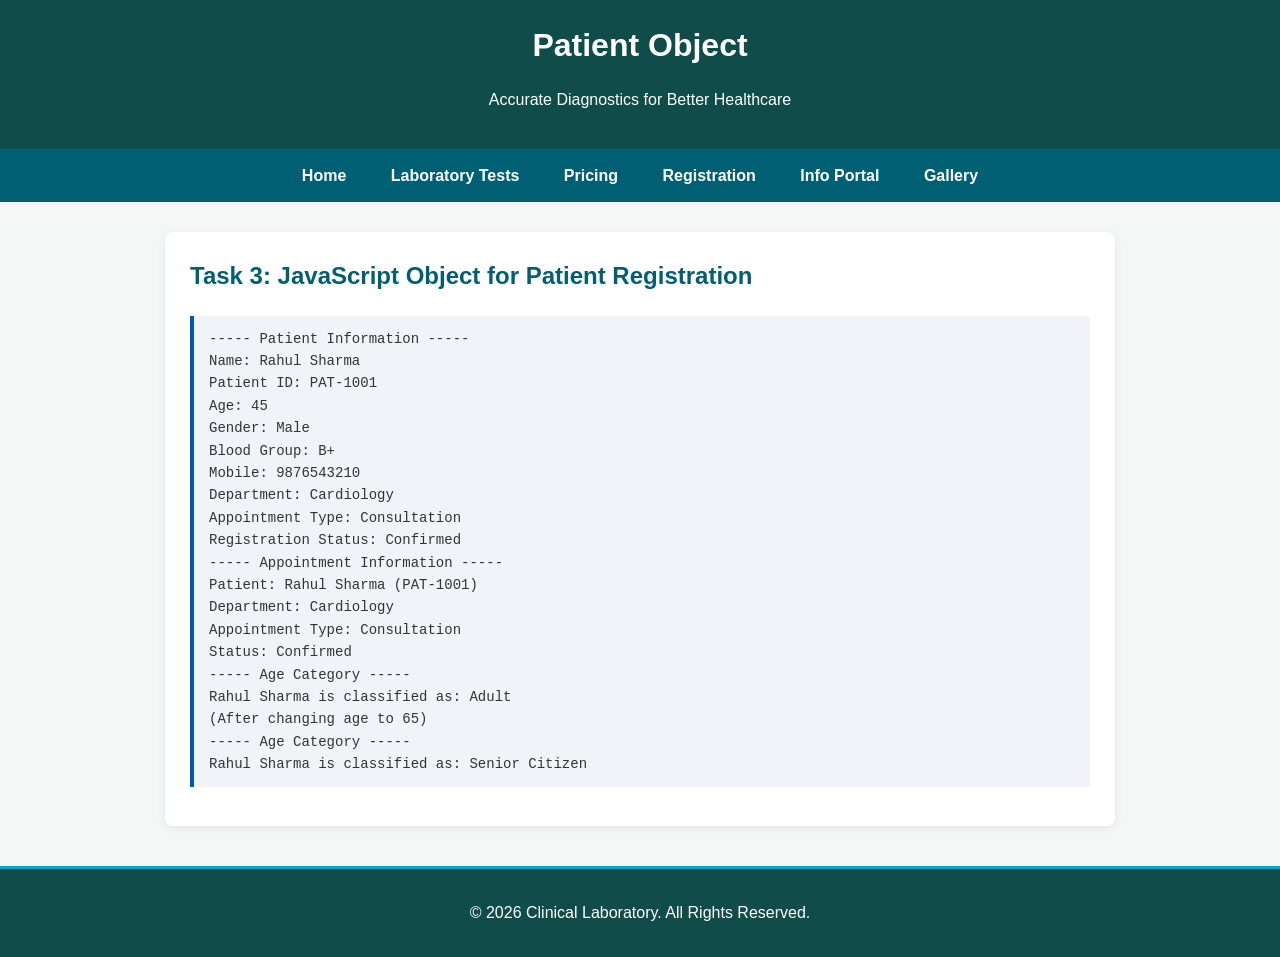
<file: task5.3-patient-object.html>
<!DOCTYPE html>
<html lang="en">
<head>
    <meta charset="UTF-8">
    <meta name="viewport" content="width=device-width, initial-scale=1.0">
    <title>Task 3: Patient Object</title>

    <!-- External Stylesheets (keep this file in the same folder as the project CSS) -->

    <link rel="stylesheet" href="style.css">

    <!-- Consolidated Internal Stylesheet -->
    <style>
        body {
            font-family: Arial, sans-serif;
            line-height: 1.6;
            margin: 0;
            padding: 0;
            background-color: #f4f7f6;
            color: #333333;
        }

        header {
            background-color: #0f4c4a;
            color: white;
            padding: 20px;
            text-align: center;
        }

        header h1 { margin: 0; color: #ffffff; }

        /* Navigation Bar Styling */
        nav ul {
            list-style-type: none;
            margin: 0;
            padding: 0;
            background-color: #005f73;
            text-align: center;
        }

        nav li { display: inline-block; }

        nav li a {
            display: inline-block;
            color: #ffffff;
            padding: 14px 20px;
            text-decoration: none;
            font-weight: bold;
            font-family: Arial, sans-serif;
            transition: background-color 0.3s ease, color 0.3s ease;
        }

        nav li a:hover {
            background-color: #0a9396;
            color: #e9d8a6;
            text-decoration: underline;
        }

        .container {
            max-width: 900px;
            margin: 30px auto;
            background-color: #ffffff;
            padding: 25px;
            border-radius: 8px;
            box-shadow: 0 2px 8px rgba(0,0,0,0.08);
        }

        .container h2 { color: #005f73; margin-top: 0; }

        .info-card {
            background: #f0f4f8;
            border-left: 4px solid #0056b3;
            padding: 12px 15px;
            margin-bottom: 15px;
            border-radius: 0 4px 4px 0;
        }

        .info-card p { margin: 4px 0; }

        pre.output {
            background: #f0f4f8;
            border-left: 4px solid #0056b3;
            border-radius: 0 4px 4px 0;
            padding: 12px 15px;
            font-family: Consolas, monospace;
            font-size: 14px;
            white-space: pre-wrap;
        }

        footer {
            background-color: #0f4c4a;
            color: white;
            text-align: center;
            padding: 15px;
            margin-top: 40px;
        }
    </style>
</head>
<body>

<header>
    <h1>Patient Object</h1>
    <p>Accurate Diagnostics for Better Healthcare</p>
</header>

<!-- Navigation Links Structure -->
<nav>
    <ul>
        <li><a href="index.html">Home</a></li>
        <li><a href="laboratory-tests.html">Laboratory Tests</a></li>
        <li><a href="test-price-table.html">Pricing</a></li>
        <li><a href="patient-registration.html">Registration</a></li>
        <li><a href="health-information.html">Info Portal</a></li>
        <li><a href="gallery.html">Gallery</a></li>
    </ul>
</nav>

<div class="container">
    <h2>Task 3: JavaScript Object for Patient Registration</h2>
    <pre class="output" id="output"></pre>

    <script>
        // Helper: prints to console AND on the page
        function print(message) {
            console.log(message);
            document.getElementById("output").textContent += message + "\n";
        }

        // ---------- Patient object ----------
        let patient = {
            patientName: "Rahul Sharma",
            patientId: "PAT-1001",
            age: 45,
            gender: "Male",
            bloodGroup: "B+",
            mobile: "9876543210",
            department: "Cardiology",
            appointmentType: "Consultation",
            registrationStatus: "Confirmed",

            // Method 1: complete patient information
            displayPatient: function () {
                print("----- Patient Information -----");
                print("Name: " + this.patientName);
                print("Patient ID: " + this.patientId);
                print("Age: " + this.age);
                print("Gender: " + this.gender);
                print("Blood Group: " + this.bloodGroup);
                print("Mobile: " + this.mobile);
                print("Department: " + this.department);
                print("Appointment Type: " + this.appointmentType);
                print("Registration Status: " + this.registrationStatus);
            },

            // Method 2: appointment information
            displayAppointment: function () {
                print("----- Appointment Information -----");
                print("Patient: " + this.patientName + " (" + this.patientId + ")");
                print("Department: " + this.department);
                print("Appointment Type: " + this.appointmentType);
                print("Status: " + this.registrationStatus);
            },

            // Method 3: adult or senior citizen
            checkAgeCategory: function () {
                let category;
                if (this.age >= 60) {
                    category = "Senior Citizen";
                } else if (this.age >= 18) {
                    category = "Adult";
                } else {
                    category = "Minor";
                }
                print("----- Age Category -----");
                print(this.patientName + " is classified as: " + category);
                return category;
            }
        };

        // ---------- Calling the methods ----------
        patient.displayPatient();
        patient.displayAppointment();
        patient.checkAgeCategory();

        // Modify a property and call the method again
        patient.age = 65;
        print("(After changing age to 65)");
        patient.checkAgeCategory();
    </script>
</div>

<footer>
    <p>&copy; 2026 Clinical Laboratory. All Rights Reserved.</p>
</footer>

</body>
</html>
</file>
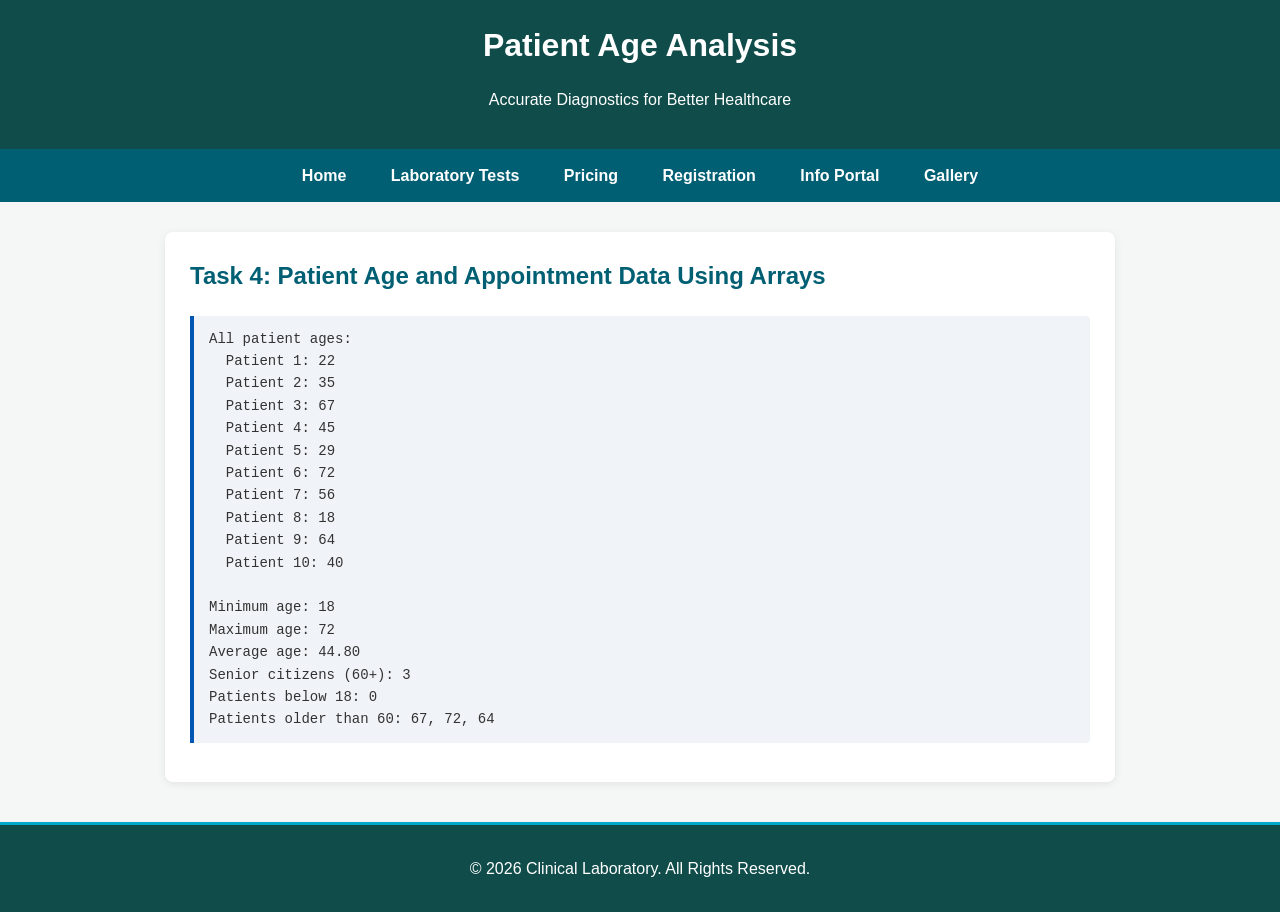
<file: task5.4-patient-arrays.html>
<!DOCTYPE html>
<html lang="en">
<head>
    <meta charset="UTF-8">
    <meta name="viewport" content="width=device-width, initial-scale=1.0">
    <title>Task 4: Patient Age Arrays</title>

    <!-- External Stylesheets (keep this file in the same folder as the project CSS) -->

    <link rel="stylesheet" href="style.css">

    <!-- Consolidated Internal Stylesheet -->
    <style>
        body {
            font-family: Arial, sans-serif;
            line-height: 1.6;
            margin: 0;
            padding: 0;
            background-color: #f4f7f6;
            color: #333333;
        }

        header {
            background-color: #0f4c4a;
            color: white;
            padding: 20px;
            text-align: center;
        }

        header h1 { margin: 0; color: #ffffff; }

        /* Navigation Bar Styling */
        nav ul {
            list-style-type: none;
            margin: 0;
            padding: 0;
            background-color: #005f73;
            text-align: center;
        }

        nav li { display: inline-block; }

        nav li a {
            display: inline-block;
            color: #ffffff;
            padding: 14px 20px;
            text-decoration: none;
            font-weight: bold;
            font-family: Arial, sans-serif;
            transition: background-color 0.3s ease, color 0.3s ease;
        }

        nav li a:hover {
            background-color: #0a9396;
            color: #e9d8a6;
            text-decoration: underline;
        }

        .container {
            max-width: 900px;
            margin: 30px auto;
            background-color: #ffffff;
            padding: 25px;
            border-radius: 8px;
            box-shadow: 0 2px 8px rgba(0,0,0,0.08);
        }

        .container h2 { color: #005f73; margin-top: 0; }

        .info-card {
            background: #f0f4f8;
            border-left: 4px solid #0056b3;
            padding: 12px 15px;
            margin-bottom: 15px;
            border-radius: 0 4px 4px 0;
        }

        .info-card p { margin: 4px 0; }

        pre.output {
            background: #f0f4f8;
            border-left: 4px solid #0056b3;
            border-radius: 0 4px 4px 0;
            padding: 12px 15px;
            font-family: Consolas, monospace;
            font-size: 14px;
            white-space: pre-wrap;
        }

        footer {
            background-color: #0f4c4a;
            color: white;
            text-align: center;
            padding: 15px;
            margin-top: 40px;
        }
    </style>
</head>
<body>

<header>
    <h1>Patient Age Analysis</h1>
    <p>Accurate Diagnostics for Better Healthcare</p>
</header>

<!-- Navigation Links Structure -->
<nav>
    <ul>
        <li><a href="index.html">Home</a></li>
        <li><a href="laboratory-tests.html">Laboratory Tests</a></li>
        <li><a href="test-price-table.html">Pricing</a></li>
        <li><a href="patient-registration.html">Registration</a></li>
        <li><a href="health-information.html">Info Portal</a></li>
        <li><a href="gallery.html">Gallery</a></li>
    </ul>
</nav>

<div class="container">
    <h2>Task 4: Patient Age and Appointment Data Using Arrays</h2>
    <pre class="output" id="output"></pre>

    <script>
        function print(message) {
            console.log(message);
            document.getElementById("output").textContent += message + "\n";
        }

        let patientAges = [22, 35, 67, 45, 29, 72, 56, 18, 64, 40];

        // 1. Display all ages (for loop)
        function displayAges(arr) {
            print("All patient ages:");
            for (let i = 0; i < arr.length; i++) {
                print("  Patient " + (i + 1) + ": " + arr[i]);
            }
        }

        // 2. Minimum age (manual loop)
        function findMin(arr) {
            let min = arr[0];
            for (let i = 1; i < arr.length; i++) {
                if (arr[i] < min) min = arr[i];
            }
            return min;
        }

        // 3. Maximum age (Math.max with spread)
        function findMax(arr) {
            return Math.max(...arr);
        }

        // 4. Average age (reduce)
        function findAverage(arr) {
            let sum = arr.reduce(function (total, age) { return total + age; }, 0);
            return sum / arr.length;
        }

        // 5. Senior citizens (age >= 60)
        function countSeniors(arr) {
            let count = 0;
            for (let i = 0; i < arr.length; i++) {
                if (arr[i] >= 60) count++;
            }
            return count;
        }

        // 6. Patients below 18 (filter)
        function countBelow18(arr) {
            return arr.filter(function (age) { return age < 18; }).length;
        }

        // 7. Patients older than 60 (filter)
        function ageAbove60(arr) {
            return arr.filter(function (age) { return age > 60; });
        }

        // ---------- Run ----------
        displayAges(patientAges);
        print("");
        print("Minimum age: " + findMin(patientAges));
        print("Maximum age: " + findMax(patientAges));
        print("Average age: " + findAverage(patientAges).toFixed(2));
        print("Senior citizens (60+): " + countSeniors(patientAges));
        print("Patients below 18: " + countBelow18(patientAges));
        print("Patients older than 60: " + ageAbove60(patientAges).join(", "));
    </script>
</div>

<footer>
    <p>&copy; 2026 Clinical Laboratory. All Rights Reserved.</p>
</footer>

</body>
</html>
</file>
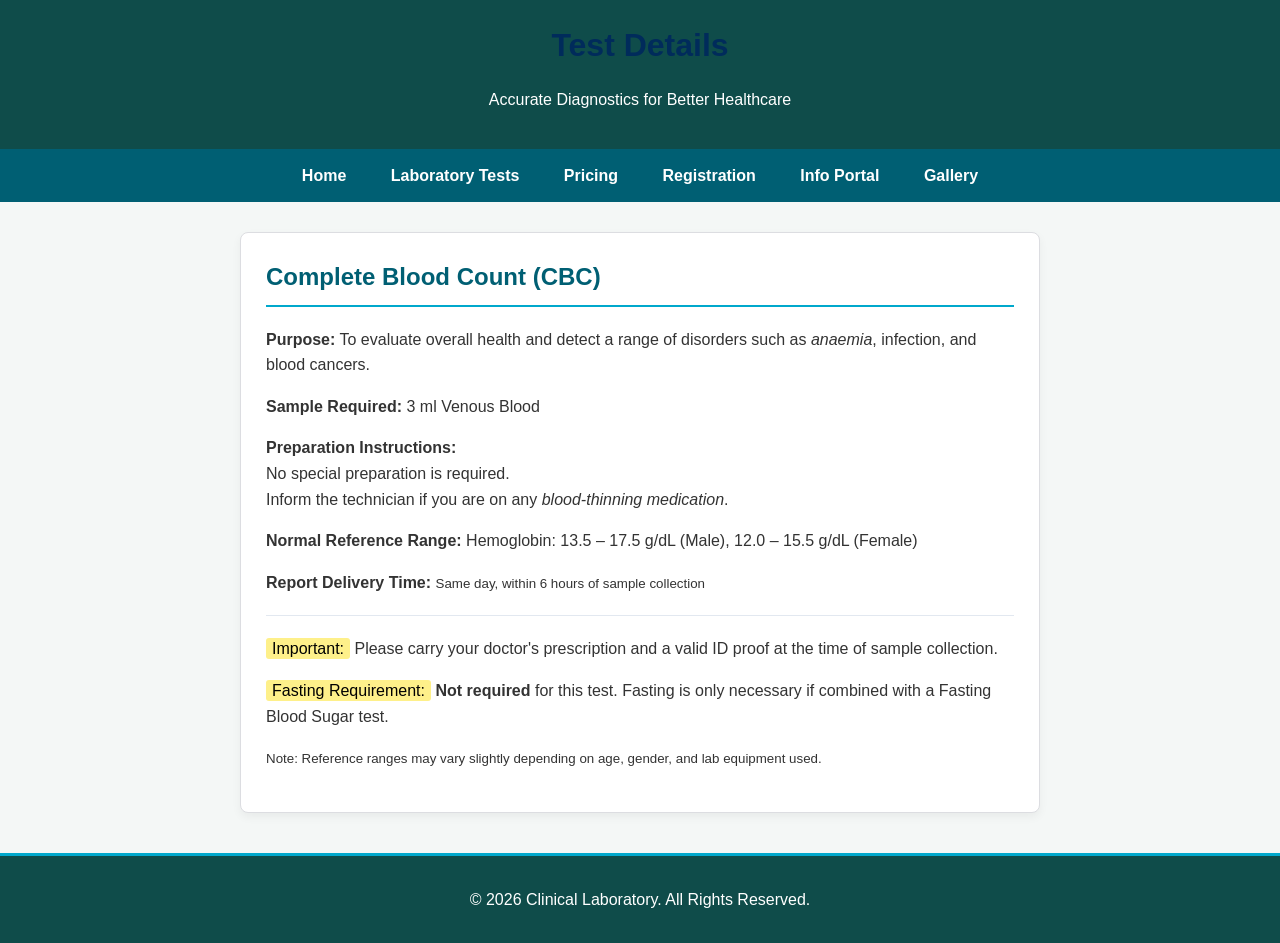
<file: test-details.html>
<!DOCTYPE html>
<html lang="en">
<head>
    <meta charset="UTF-8">
    <meta name="viewport" content="width=device-width, initial-scale=1.0">
    <title>Test Details</title>
    
    <!-- External Theme Stylesheet -->
    <link rel="stylesheet" href="style.css">

    <!-- Consolidated Internal Stylesheet -->
    <style>
        body {
            font-family: Arial, sans-serif;
            line-height: 1.6;
            margin: 0;
            padding: 0;
            background-color: #f4f7f6;
            color: #333333;
        }

        header {
            background-color: #0f4c4a;
            color: white;
            padding: 20px;
            text-align: center;
        }

        header h1 {
            margin: 0;
        }

        /* Task 2: Navigation Bar Styling */
        nav ul {
            list-style-type: none;
            margin: 0;
            padding: 0;
            background-color: #005f73;
            text-align: center;
        }

        nav li {
            display: inline-block;
        }

        nav li a {
            display: inline-block;
            color: #ffffff;
            padding: 14px 20px;
            text-decoration: none;
            font-weight: bold;
            font-family: Arial, sans-serif;
            transition: background-color 0.3s ease, color 0.3s ease;
        }

        nav li a:hover {
            background-color: #0a9396;
            color: #e9d8a6;
            text-decoration: underline;
        }

        .container {
            max-width: 800px;
            margin: 30px auto;
            padding: 0 15px;
        }

        article {
            background-color: #ffffff;
            border: 1px solid #dcdde1;
            border-radius: 8px;
            padding: 25px;
            box-shadow: 0 4px 10px rgba(0, 0, 0, 0.05);
        }

        article h2 {
            color: #005f73;
            margin-top: 0;
            border-bottom: 2px solid #00a8cc;
            padding-bottom: 8px;
        }

        hr {
            border: 0;
            height: 1px;
            background: #e2e8f0;
            margin: 20px 0;
        }

        mark {
            background-color: #fef08a;
            padding: 2px 6px;
            border-radius: 3px;
        }

        footer {
            background-color: #0f4c4a;
            color: white;
            text-align: center;
            padding: 15px;
            margin-top: 40px;
        }
    </style>
</head>
<body>

<header>
    <h1>Test Details</h1>
    <p>Accurate Diagnostics for Better Healthcare</p>
</header>

<!-- Task 2: Formatted Navigation List -->
<nav>
    <ul>
        <li><a href="index.html">Home</a></li>
        <li><a href="laboratory-tests.html">Laboratory Tests</a></li>
        <li><a href="test-price-table.html">Pricing</a></li>
        <li><a href="patient-registration.html">Registration</a></li>
        <li><a href="health-information.html">Info Portal</a></li>
        <li><a href="gallery.html">Gallery</a></li>
    </ul>
</nav>

<div class="container">
    <section>
        <article>
            <h2>Complete Blood Count (CBC)</h2>

            <p><strong>Purpose:</strong> To evaluate overall health and detect a range of disorders such as <em>anaemia</em>, infection, and blood cancers.</p>

            <p><strong>Sample Required:</strong> 3 ml Venous Blood</p>

            <p><strong>Preparation Instructions:</strong><br>
            No special preparation is required.<br>
            Inform the technician if you are on any <em>blood-thinning medication</em>.</p>

            <p><strong>Normal Reference Range:</strong> Hemoglobin: 13.5 &ndash; 17.5 g/dL (Male), 12.0 &ndash; 15.5 g/dL (Female)</p>

            <p><strong>Report Delivery Time:</strong> <small>Same day, within 6 hours of sample collection</small></p>

            <hr>

            <p><mark>Important:</mark> Please carry your doctor's prescription and a valid ID proof at the time of sample collection.</p>

            <p><mark>Fasting Requirement:</mark> <strong>Not required</strong> for this test. Fasting is only necessary if combined with a Fasting Blood Sugar test.</p>

            <p><small>Note: Reference ranges may vary slightly depending on age, gender, and lab equipment used.</small></p>
        </article>
    </section>
</div>

<footer>
    <p>&copy; 2026 Clinical Laboratory. All Rights Reserved.</p>
</footer>

</body>
</html>
</file>
<file: layout.css>
.main-wrapper {
    display: flex;
    max-width: 1200px;
    margin: 20px auto;
    gap: 20px;
    padding: 0 15px;
}
.sidebar {
    flex: 1;
    min-width: 250px;
}
.content-area {
    flex: 3;
    background-color: #ffffff;
    padding: 25px;
    border-radius: 10px;
    box-shadow: 0 4px 8px rgba(0, 0, 0, 0.05);
}
@media (max-width: 768px) {
    .main-wrapper {
        flex-direction: column;
    }
}
</file>
<file: style.css>
body {
    font-family: 'Segoe UI', Tahoma, Geneva, Verdana, sans-serif;
    background-color: #f4f7f6;
    color: #2b2d42;
    margin: 0;
    padding: 0;
    line-height: 1.6;
}
h1, h2, h3, h4, h5, h6 {
    color: #002b5b;
    font-weight: 600;
}
footer {
    background-color: #1a252c;
    color: #f8f9fa;
    text-align: center;
    padding: 20px 10px;
    margin-top: 40px;
    border-top: 3px solid #00a8cc;
}
footer a {
    color: #80ed99;
    text-decoration: none;
}
.sidebar-card {
    border: 1px solid #dcdde1;
    border-radius: 12px;
    box-shadow: 0 4px 8px rgba(0, 0, 0, 0.08);
    padding: 20px;
    background-color: #ffffff;
    width: 250px;
}
.sidebar-card h3 {
    margin-top: 0;
    border-bottom: 2px solid #00a8cc;
    padding-bottom: 8px;
    color: #002b5b;
}
.sidebar-card ul {
    list-style-type: none;
    padding-left: 0;
}
.sidebar-card li {
    padding: 10px 12px;
    margin-bottom: 6px;
    border-radius: 6px;
    transition: background-color 0.2s ease, transform 0.2s ease;
}
.sidebar-card li:hover {
    background-color: #e0f2fe;
    color: #003366;
    font-weight: bold;
    cursor: pointer;
    transform: translateX(5px);
}
.offer-box {
    background-color: #fff3cd;
    border: 2px solid #ffecb5;
    border-radius: 10px;
    padding: 20px;
    text-align: center;
    margin-bottom: 25px;
    box-shadow: 0 4px 10px rgba(0, 0, 0, 0.1);
}
.offer-box h2 {
    font-size: 1.8rem;
    color: #856404;
    margin: 0 0 10px 0;
    animation: glow 1.5s infinite alternate;
}
@keyframes glow {
    from {
        text-shadow: 0 0 5px #e63946, 0 0 10px #e63946;
    }
    to {
        text-shadow: 0 0 15px #00a8cc, 0 0 20px #00a8cc;
    }
}
</file>
<file: card.css>
.test-card {
    display: inline-block;
    width: 260px;
    margin: 15px;
    padding: 20px;
    border: 1px solid #e2e8f0;
    border-radius: 10px;
    background-color: #ffffff;
    box-shadow: 0 4px 12px rgba(0, 0, 0, 0.05);
    text-align: center;
    vertical-align: top;
}
.test-card img {
    max-width: 100%;
    height: auto;
    border-radius: 6px;
}
.test-card h3 {
    margin: 12px 0 8px 0;
    color: #003366;
}
.test-card .price {
    font-size: 1.2rem;
    color: #2a9d8f;
    font-weight: bold;
    margin-bottom: 10px;
}
</file>
<file: form.css>
form {
    max-width: 550px;
    margin: 30px auto;
    background: #ffffff;
    padding: 25px;
    border-radius: 10px;
    box-shadow: 0 4px 15px rgba(0, 0, 0, 0.1);
}
fieldset {
    border: 2px solid #005f73;
    border-radius: 8px;
    padding: 20px;
    margin-bottom: 20px;
}
legend {
    font-weight: bold;
    color: #005f73;
    padding: 0 10px;
}
input[type="text"], input[type="email"], input[type="tel"], select {
    width: 100%;
    padding: 10px;
    margin: 8px 0 16px 0;
    border: 1px solid #ccc;
    border-radius: 5px;
    box-sizing: border-box;
}
input:focus, select:focus {
    border-color: #00a8cc;
    outline: none;
    box-shadow: 0 0 5px rgba(0, 168, 204, 0.5);
}
button[type="submit"], input[type="submit"] {
    background-color: #005f73;
    color: white;
    padding: 12px 24px;
    border: none;
    border-radius: 5px;
    cursor: pointer;
    font-size: 1rem;
    width: 100%;
    transition: background-color 0.3s ease;
}
button[type="submit"]:hover, input[type="submit"]:hover {
    background-color: #0a9396;
}
</file>
<file: table.css>
.price-table {
    width: 85%;
    margin: 30px auto;
    border-collapse: collapse;
    background-color: #ffffff;
    box-shadow: 0 4px 10px rgba(0, 0, 0, 0.08);
}
.price-table th, .price-table td {
    padding: 12px 16px;
    text-align: center;
    border: 1px solid #cbd5e1;
}
.price-table thead tr {
    background-color: #003366;
    color: #ffffff;
    font-size: 1rem;
}
.price-table tbody tr:nth-child(even) {
    background-color: #f1f5f9;
}
.price-table tbody tr:hover {
    background-color: #e0f2fe;
}
</file>
